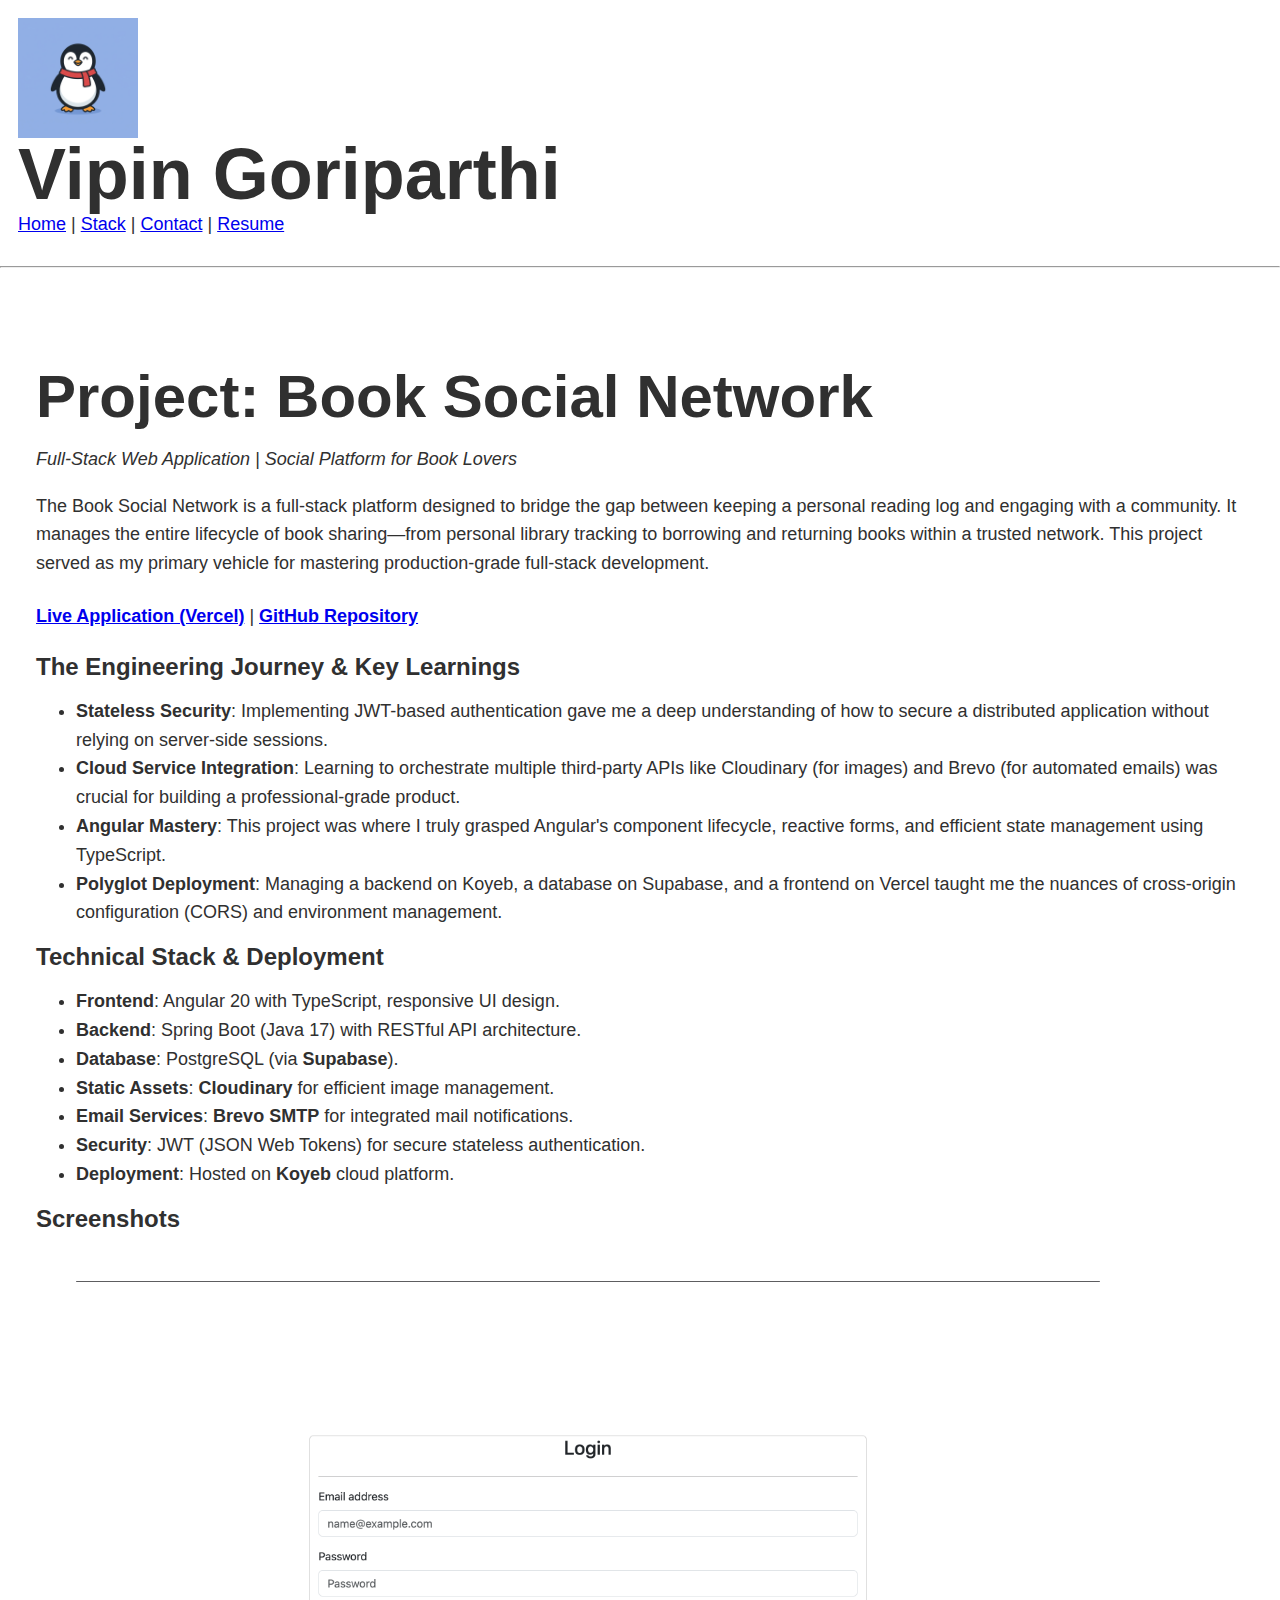
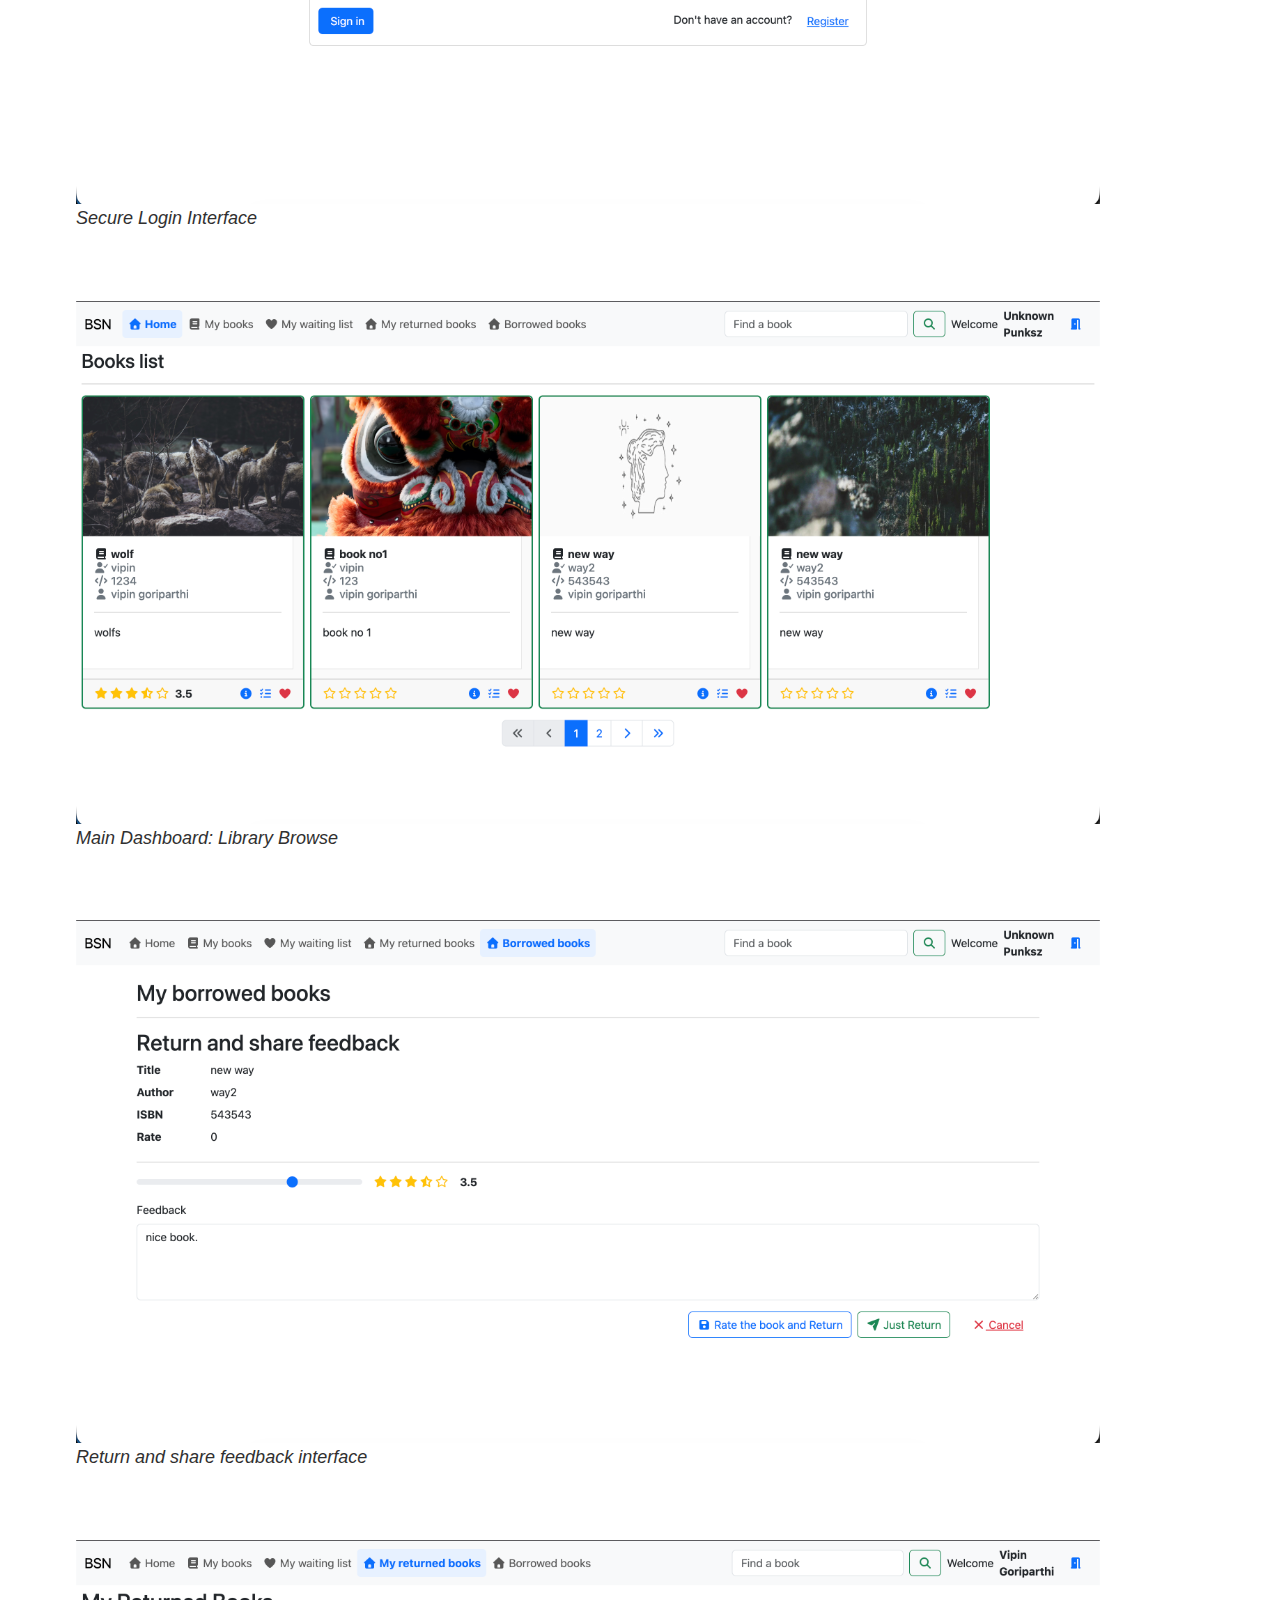
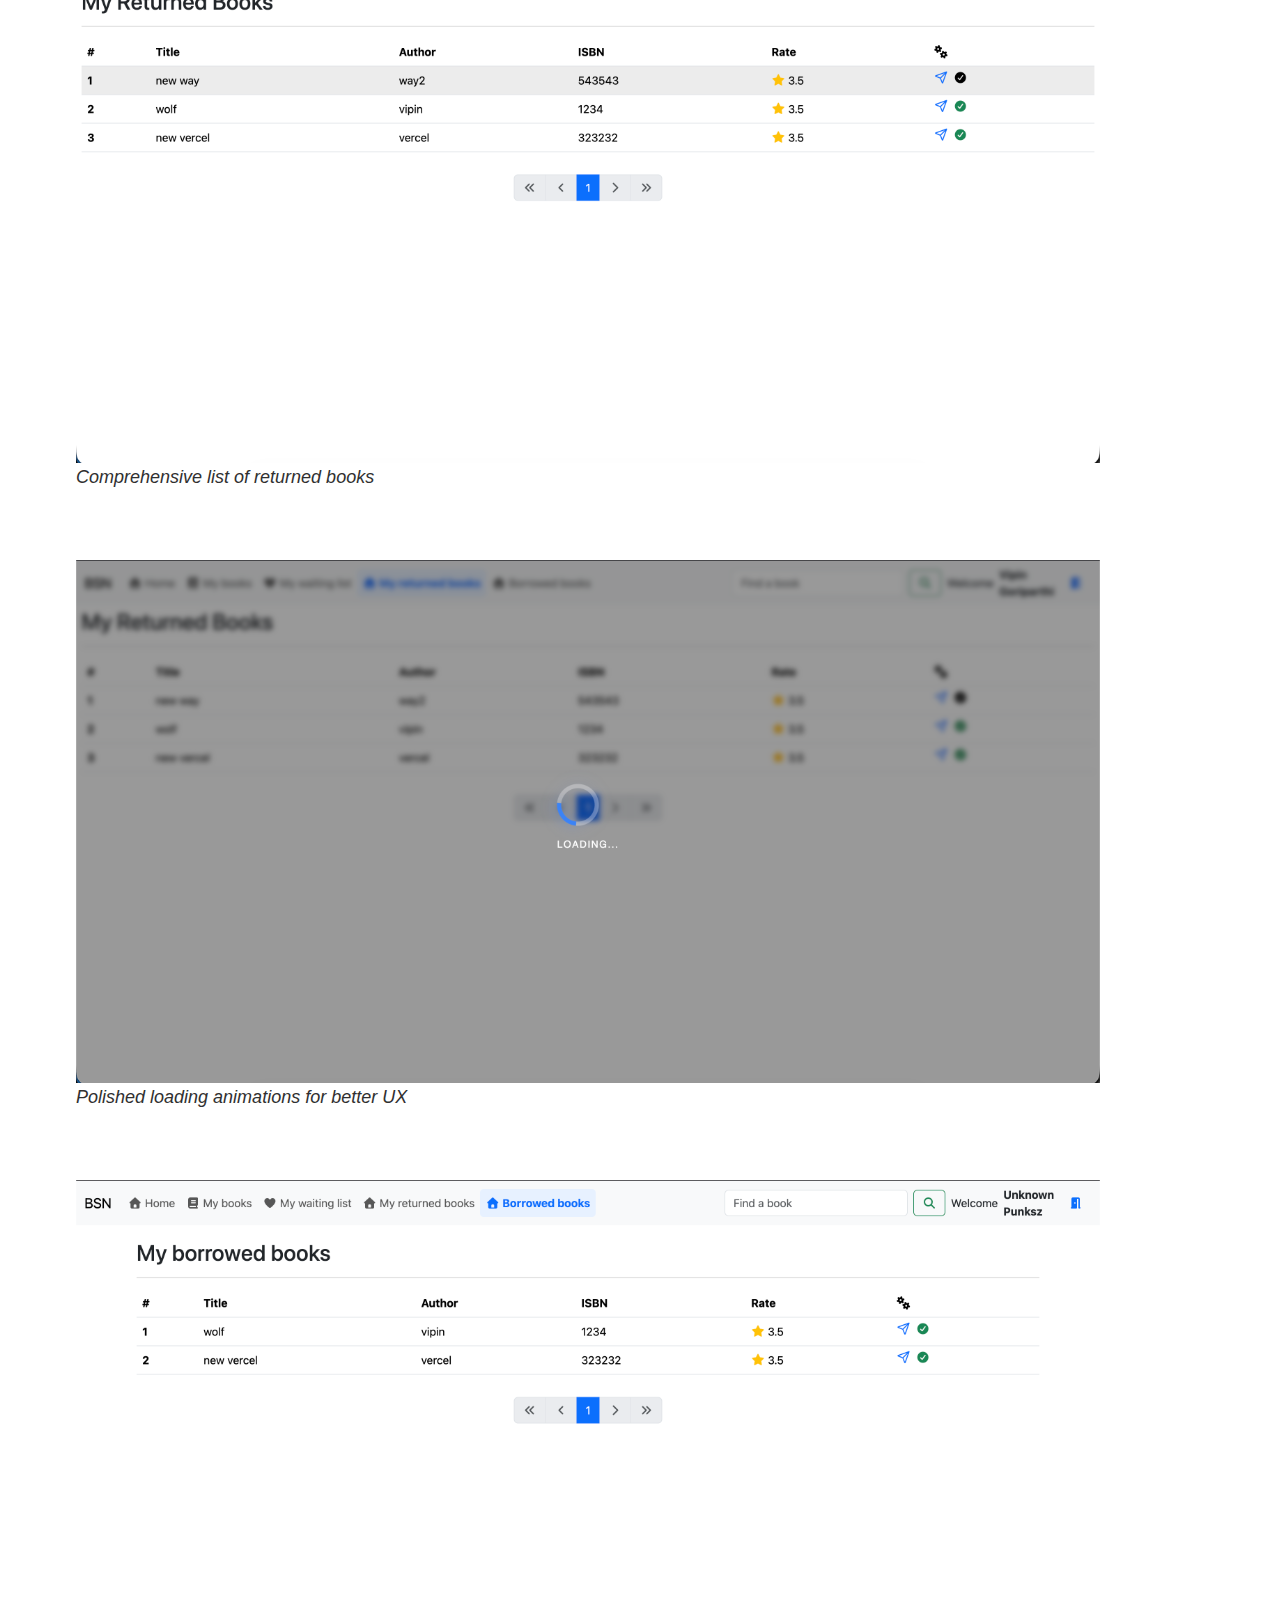
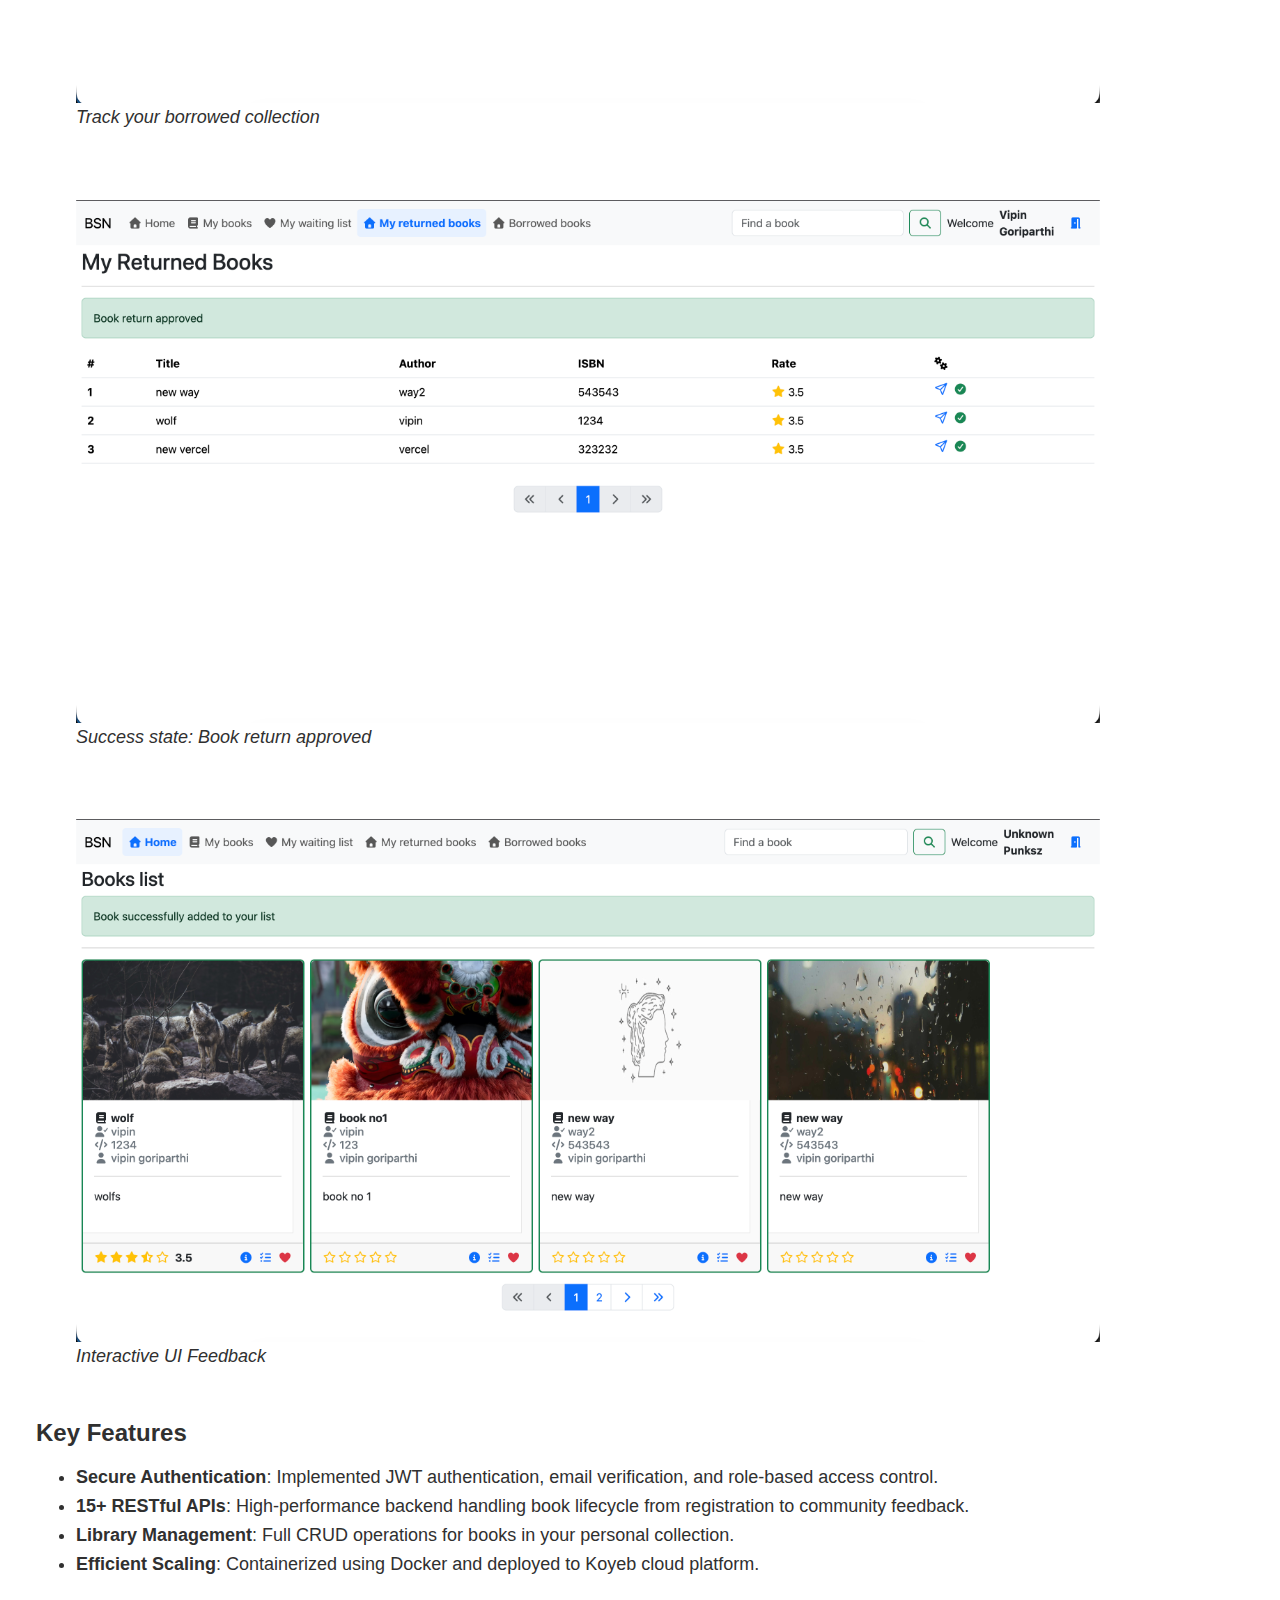
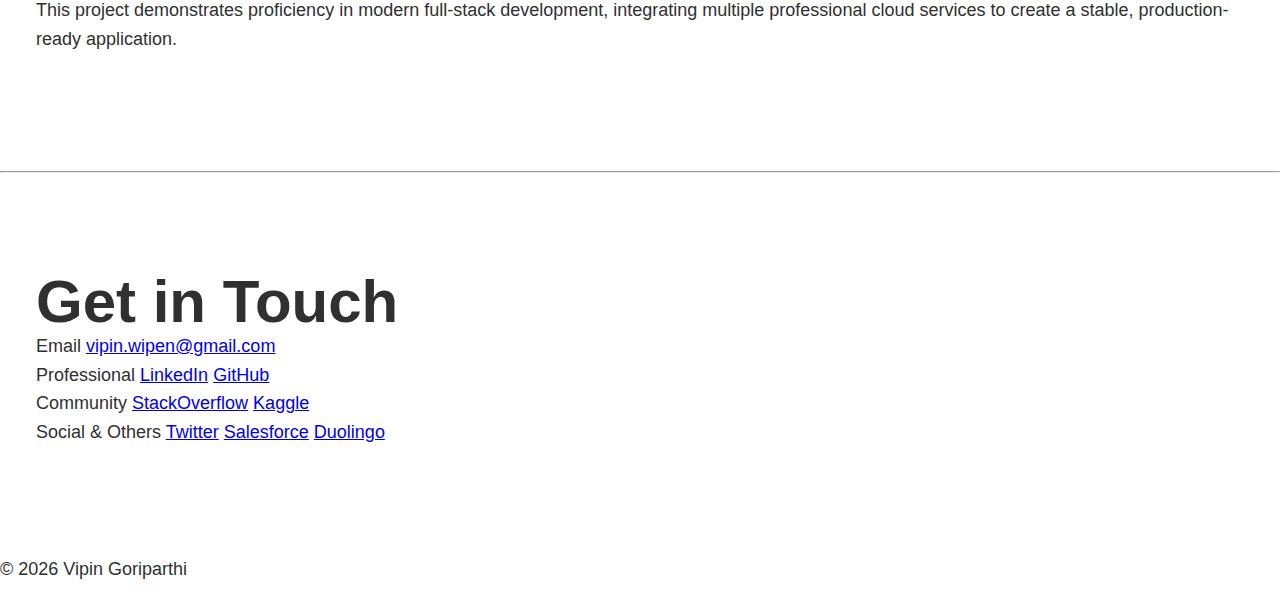
<file: book-social-network.html>
<!DOCTYPE html>
<html lang="en">

<head>
    <meta charset="UTF-8">
    <meta name="viewport" content="width=device-width, initial-scale=1.0">
    <title>Book Social Network | Vipin Goriparthi</title>
    <meta name="color-scheme" content="light dark">
    <link rel="stylesheet" href="css/style.css?v=1.0.2">
    <link rel="icon" type="image/png" href="img/tux.png">
</head>

<body>
    <div class="container">
        <header>
            <div class="header-container">
                <div class="header-side header-left">
                    <img src="img/tux.png" alt="Tux Penguin" width="120">
                </div>
                <div class="header-content">
                    <h1>Vipin Goriparthi</h1>
                    <nav>
                        <a href="index.html">Home</a> |
                        <a href="#tech-stack">Stack</a> |
                        <a href="mailto:vipin.wipen@gmail.com">Contact</a> |
                        <a href="Docs/DataScienceETPReport11914513pd.pdf" target="_blank">Resume</a>
                    </nav>
                </div>
            </div>
        </header>

        <hr>

        <section id="project-overview">
            <h2>Project: Book Social Network</h2>
            <p><em>Full-Stack Web Application | Social Platform for Book Lovers</em></p>

            <p>The Book Social Network is a full-stack platform designed to bridge the gap between keeping a personal
                reading log and engaging with a community. It manages the entire lifecycle of book sharing—from personal
                library tracking to borrowing and returning books within a trusted network. This project served as my
                primary vehicle for mastering production-grade full-stack development.</p>

            <div class="project-links" style="margin: 1.5rem 0;">
                <strong><a href="https://book-social-network-two.vercel.app/login" target="_blank">Live Application
                        (Vercel)</a></strong> |
                <strong><a href="https://github.com/vipiin" target="_blank">GitHub Repository</a></strong>
            </div>

            <h3 id="learnings">The Engineering Journey & Key Learnings</h3>
            <ul>
                <li><strong>Stateless Security</strong>: Implementing JWT-based authentication gave me a deep
                    understanding of how to secure a distributed application without relying on server-side sessions.
                </li>
                <li><strong>Cloud Service Integration</strong>: Learning to orchestrate multiple third-party APIs like
                    Cloudinary (for images) and Brevo (for automated emails) was crucial for building a
                    professional-grade product.</li>
                <li><strong>Angular Mastery</strong>: This project was where I truly grasped Angular's component
                    lifecycle, reactive forms, and efficient state management using TypeScript.</li>
                <li><strong>Polyglot Deployment</strong>: Managing a backend on Koyeb, a database on Supabase, and a
                    frontend on Vercel taught me the nuances of cross-origin configuration (CORS) and environment
                    management.</li>
            </ul>

            <h3 id="tech-stack">Technical Stack & Deployment</h3>
            <ul>
                <li><strong>Frontend</strong>: Angular 20 with TypeScript, responsive UI design.</li>
                <li><strong>Backend</strong>: Spring Boot (Java 17) with RESTful API architecture.</li>
                <li><strong>Database</strong>: PostgreSQL (via <strong>Supabase</strong>).</li>
                <li><strong>Static Assets</strong>: <strong>Cloudinary</strong> for efficient image management.</li>
                <li><strong>Email Services</strong>: <strong>Brevo SMTP</strong> for integrated mail notifications.</li>
                <li><strong>Security</strong>: JWT (JSON Web Tokens) for secure stateless authentication.</li>
                <li><strong>Deployment</strong>: Hosted on <strong>Koyeb</strong> cloud platform.</li>
            </ul>

            <h3>Screenshots</h3>
            <div class="screenshot-gallery" style="display: flex; flex-direction: column; gap: 2rem; margin: 2rem 0;">
                <figure>
                    <img src="img/bsn-login.png" alt="Login Screen">
                    <figcaption><em>Secure Login Interface</em></figcaption>
                </figure>
                <figure>
                    <img src="img/bsn-books-list.png" alt="Books List">
                    <figcaption><em>Main Dashboard: Library Browse</em></figcaption>
                </figure>
                <figure>
                    <img src="img/bsn-feedback.png" alt="Feedback and Return">
                    <figcaption><em>Return and share feedback interface</em></figcaption>
                </figure>
                <figure>
                    <img src="img/bsn-returned-list.png" alt="Returned Books List">
                    <figcaption><em>Comprehensive list of returned books</em></figcaption>
                </figure>
                <figure>
                    <img src="img/bsn-loading.png" alt="Loading State">
                    <figcaption><em>Polished loading animations for better UX</em></figcaption>
                </figure>
                <figure>
                    <img src="img/bsn-borrowed.png" alt="Borrowed Books">
                    <figcaption><em>Track your borrowed collection</em></figcaption>
                </figure>
                <figure>
                    <img src="img/bsn-return-approved.png" alt="Book Return Approved">
                    <figcaption><em>Success state: Book return approved</em></figcaption>
                </figure>
                <figure>
                    <img src="img/bsn-success.png" alt="Success Notification">
                    <figcaption><em>Interactive UI Feedback</em></figcaption>
                </figure>
            </div>

            <h3 id="features">Key Features</h3>
            <ul>
                <li><strong>Secure Authentication</strong>: Implemented JWT authentication, email verification, and
                    role-based access control.</li>
                <li><strong>15+ RESTful APIs</strong>: High-performance backend handling book lifecycle from
                    registration to community feedback.</li>
                <li><strong>Library Management</strong>: Full CRUD operations for books in your personal collection.
                </li>
                <li><strong>Efficient Scaling</strong>: Containerized using Docker and deployed to Koyeb cloud platform.
                </li>
            </ul>


            <p>This project demonstrates proficiency in modern full-stack development, integrating multiple professional
                cloud services to create a stable, production-ready application.</p>
        </section>

        <hr>

        <section id="contact" class="contact-section">
            <h2>Get in Touch</h2>
            <div class="contact-grid">
                <div class="contact-item">
                    <span>Email</span>
                    <a href="mailto:vipin.wipen@gmail.com">vipin.wipen@gmail.com</a>
                </div>
                <div class="contact-item">
                    <span>Professional</span>
                    <a href="https://www.linkedin.com/in/vipin-goriparthi">LinkedIn</a>
                    <a href="https://github.com/vipiin">GitHub</a>
                </div>
                <div class="contact-item">
                    <span>Community</span>
                    <a href="https://stackoverflow.com/users/14125600/vipin-wipen">StackOverflow</a>
                    <a href="https://www.kaggle.com/vipingoriparthi">Kaggle</a>
                </div>
                <div class="contact-item">
                    <span>Social & Others</span>
                    <a href="https://twitter.com/VipinWipen">Twitter</a>
                    <a href="https://trailblazer.me/id/vgoriparthi5">Salesforce</a>
                    <a href="https://www.duolingo.com/profile/Viipin">Duolingo</a>
                </div>
            </div>
        </section>

        <footer>
            <p>&copy; 2026 Vipin Goriparthi</p>
        </footer>
    </div>
</body>

</html>
</file>
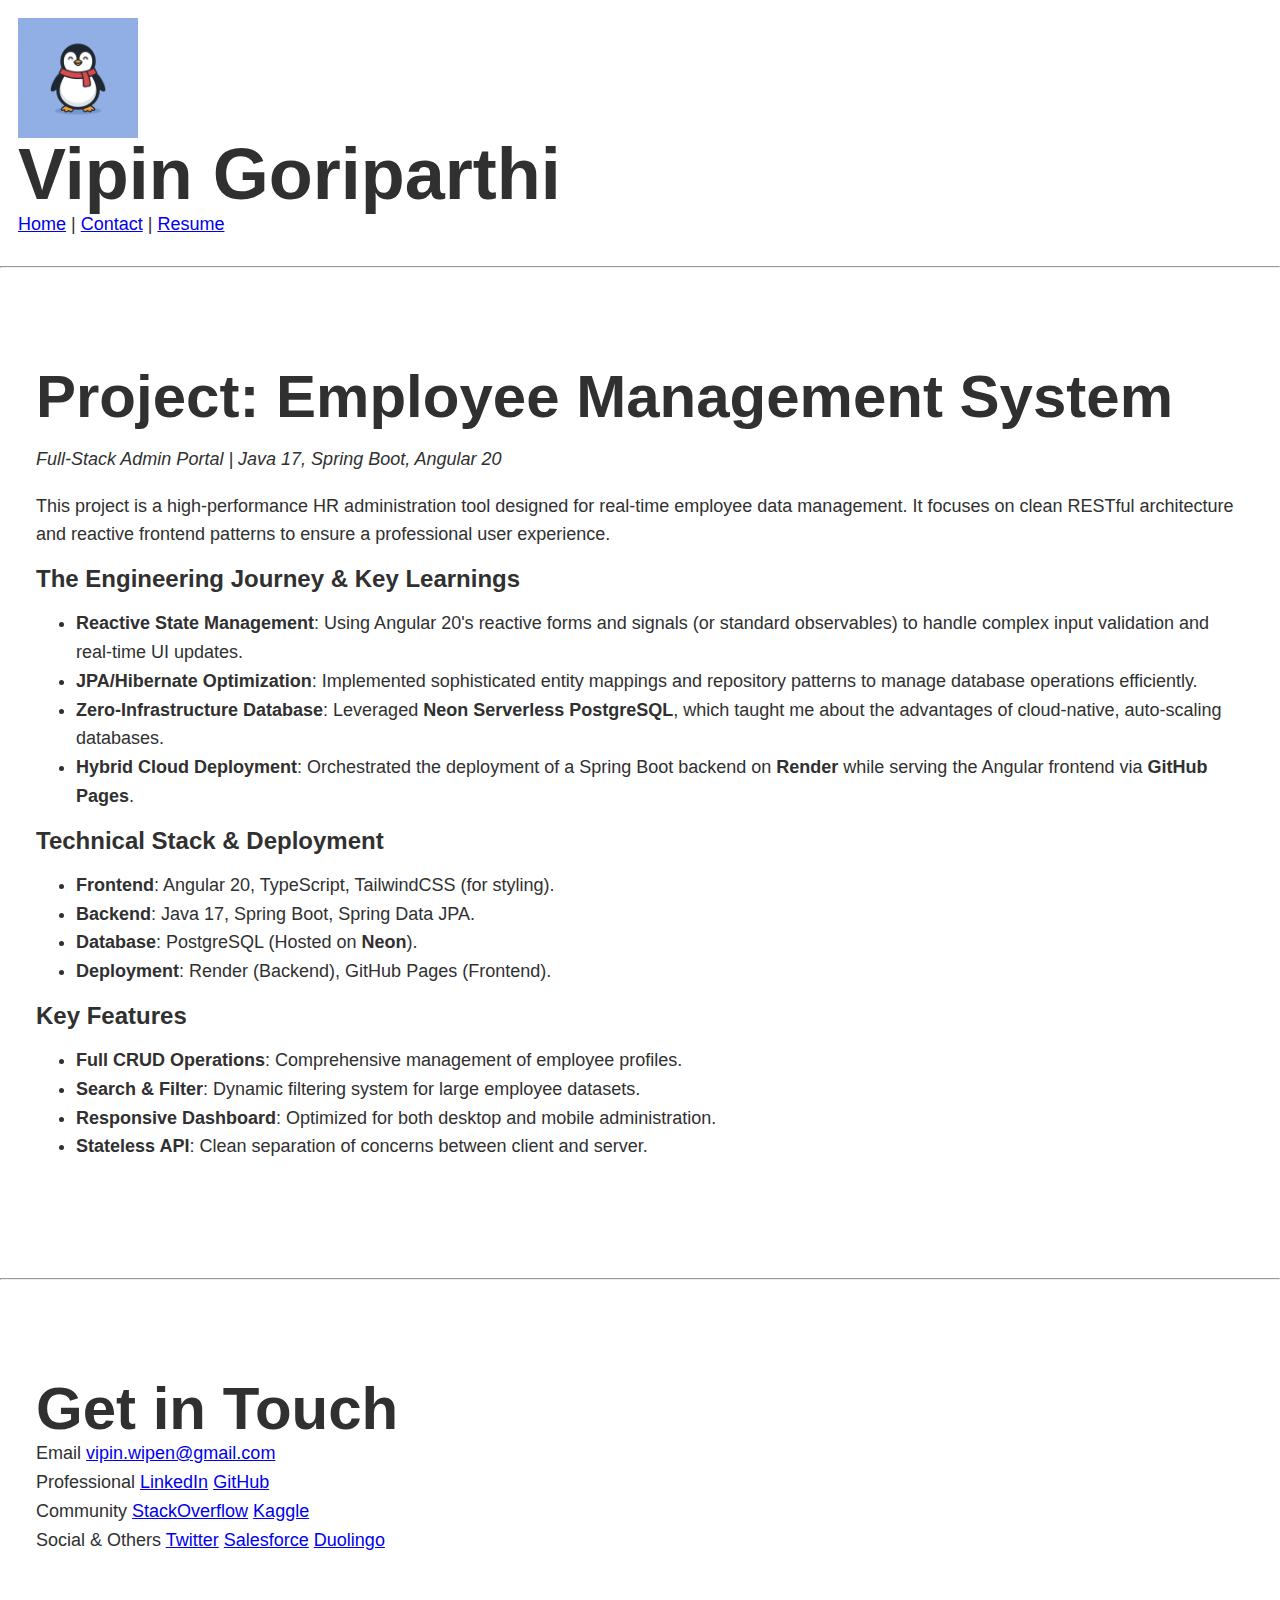
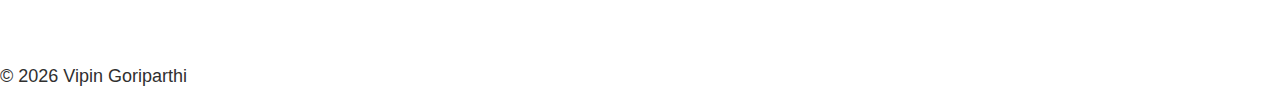
<file: employee-management.html>
<!DOCTYPE html>
<html lang="en">

<head>
    <meta charset="UTF-8">
    <meta name="viewport" content="width=device-width, initial-scale=1.0">
    <title>Employee Management System | Vipin Goriparthi</title>
    <meta name="color-scheme" content="light dark">
    <link rel="stylesheet" href="css/style.css?v=1.0.2">
    <link rel="icon" type="image/png" href="img/tux.png">
</head>

<body>
    <div class="container">
        <header>
            <div class="header-container">
                <div class="header-side header-left">
                    <img src="img/tux.png" alt="Tux Penguin" width="120">
                </div>
                <div class="header-content">
                    <h1>Vipin Goriparthi</h1>
                    <nav>
                        <a href="index.html">Home</a> |
                        <a href="mailto:vipin.wipen@gmail.com">Contact</a> |
                        <a href="Docs/DataScienceETPReport11914513pd.pdf" target="_blank">Resume</a>
                    </nav>
                </div>
            </div>
        </header>

        <hr>

        <section id="project-overview">
            <h2>Project: Employee Management System</h2>
            <p><em>Full-Stack Admin Portal | Java 17, Spring Boot, Angular 20</em></p>

            <p>This project is a high-performance HR administration tool designed for real-time employee data
                management. It focuses on clean RESTful architecture and reactive frontend patterns to ensure a
                professional user experience.</p>

            <h3 id="learnings">The Engineering Journey & Key Learnings</h3>
            <ul>
                <li><strong>Reactive State Management</strong>: Using Angular 20's reactive forms and signals (or
                    standard observables) to handle complex input validation and real-time UI updates.</li>
                <li><strong>JPA/Hibernate Optimization</strong>: Implemented sophisticated entity mappings and
                    repository patterns to manage database operations efficiently.</li>
                <li><strong>Zero-Infrastructure Database</strong>: Leveraged <strong>Neon Serverless
                        PostgreSQL</strong>, which taught me about the advantages of cloud-native, auto-scaling
                    databases.</li>
                <li><strong>Hybrid Cloud Deployment</strong>: Orchestrated the deployment of a Spring Boot backend on
                    <strong>Render</strong> while serving the Angular frontend via <strong>GitHub Pages</strong>.
                </li>
            </ul>

            <h3 id="tech-stack">Technical Stack & Deployment</h3>
            <ul>
                <li><strong>Frontend</strong>: Angular 20, TypeScript, TailwindCSS (for styling).</li>
                <li><strong>Backend</strong>: Java 17, Spring Boot, Spring Data JPA.</li>
                <li><strong>Database</strong>: PostgreSQL (Hosted on <strong>Neon</strong>).</li>
                <li><strong>Deployment</strong>: Render (Backend), GitHub Pages (Frontend).</li>
            </ul>

            <h3 id="features">Key Features</h3>
            <ul>
                <li><strong>Full CRUD Operations</strong>: Comprehensive management of employee profiles.</li>
                <li><strong>Search & Filter</strong>: Dynamic filtering system for large employee datasets.</li>
                <li><strong>Responsive Dashboard</strong>: Optimized for both desktop and mobile administration.</li>
                <li><strong>Stateless API</strong>: Clean separation of concerns between client and server.</li>
            </ul>
        </section>

        <hr>

        <section id="contact" class="contact-section">
            <h2>Get in Touch</h2>
            <div class="contact-grid">
                <div class="contact-item">
                    <span>Email</span>
                    <a href="mailto:vipin.wipen@gmail.com">vipin.wipen@gmail.com</a>
                </div>
                <div class="contact-item">
                    <span>Professional</span>
                    <a href="https://www.linkedin.com/in/vipin-goriparthi">LinkedIn</a>
                    <a href="https://github.com/vipiin">GitHub</a>
                </div>
                <div class="contact-item">
                    <span>Community</span>
                    <a href="https://stackoverflow.com/users/14125600/vipin-wipen">StackOverflow</a>
                    <a href="https://www.kaggle.com/vipingoriparthi">Kaggle</a>
                </div>
                <div class="contact-item">
                    <span>Social & Others</span>
                    <a href="https://twitter.com/VipinWipen">Twitter</a>
                    <a href="https://trailblazer.me/id/vgoriparthi5">Salesforce</a>
                    <a href="https://www.duolingo.com/profile/Viipin">Duolingo</a>
                </div>
            </div>
        </section>

        <footer>
            <p>&copy; 2026 Vipin Goriparthi</p>
        </footer>
    </div>
</body>

</html>
</file>
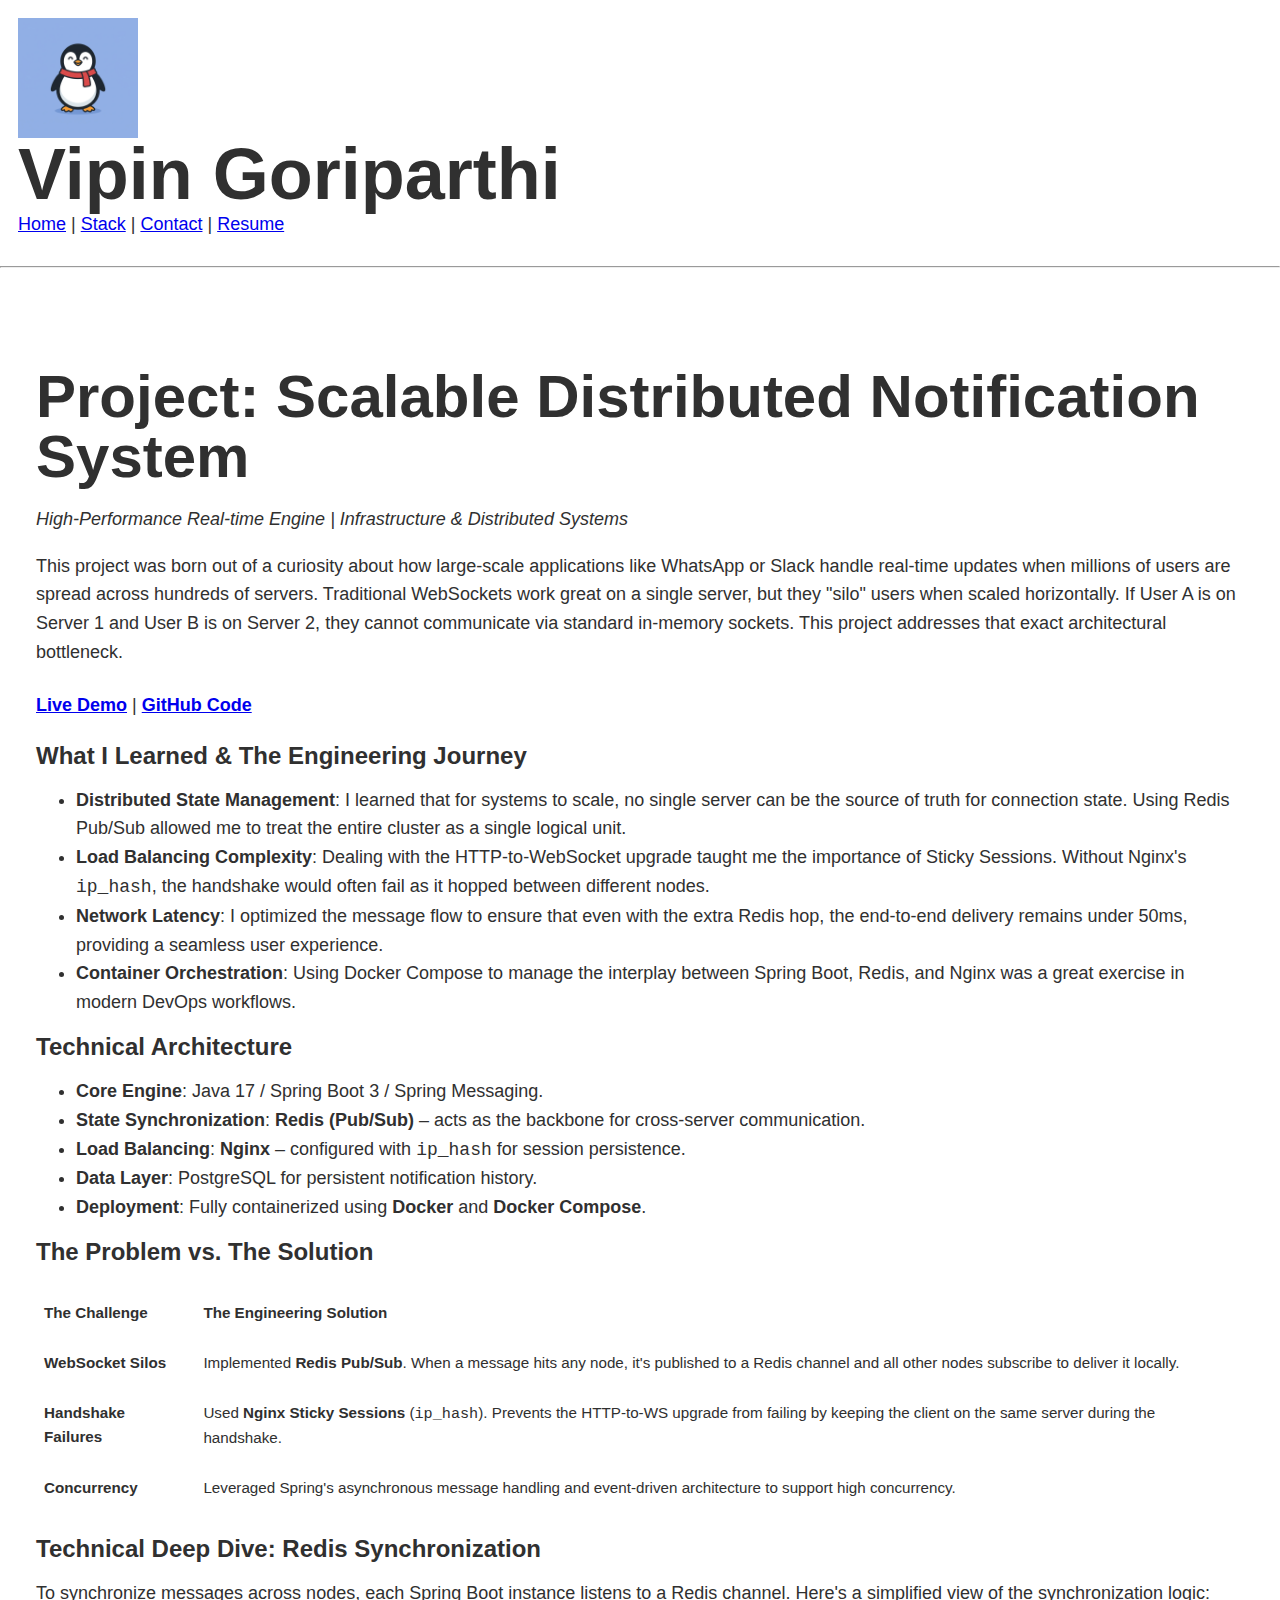
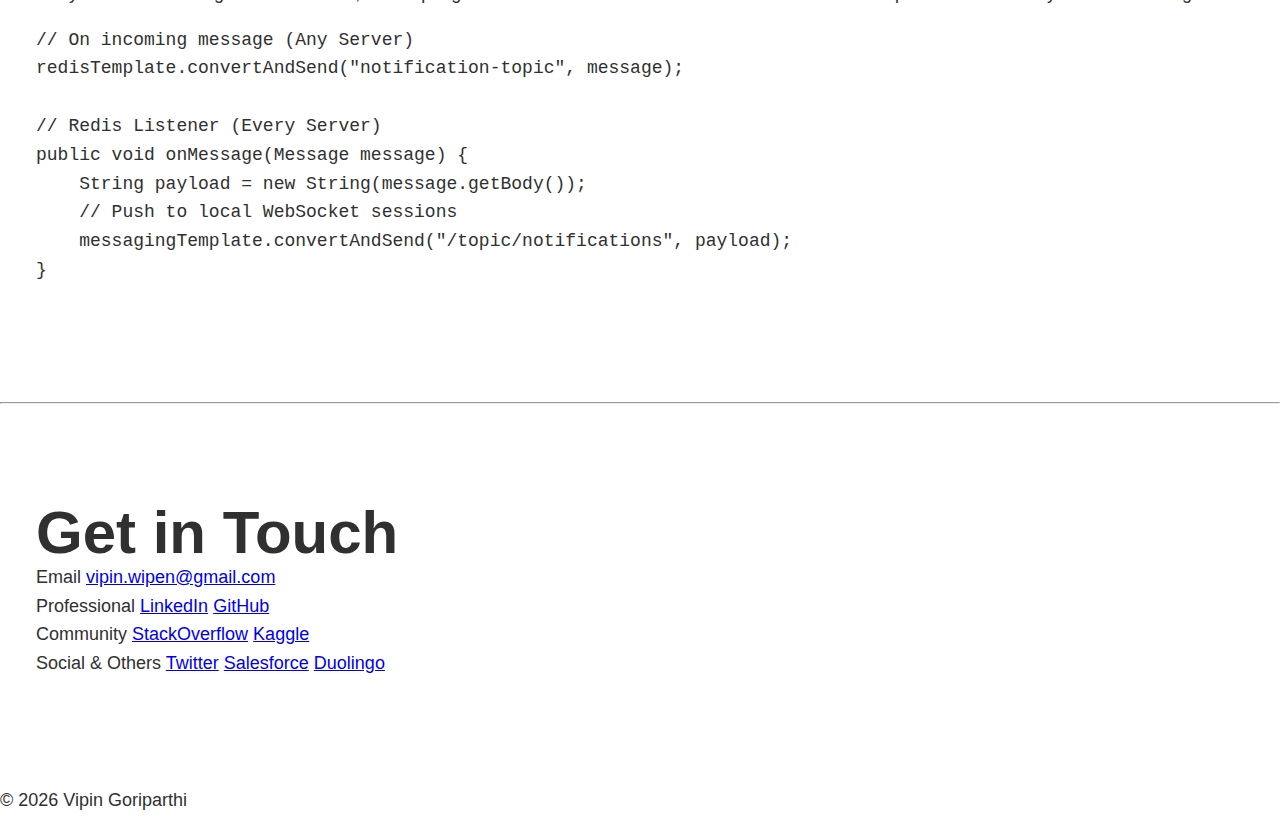
<file: realtime-notification-service.html>
<!DOCTYPE html>
<html lang="en">

<head>
    <meta charset="UTF-8">
    <meta name="viewport" content="width=device-width, initial-scale=1.0">
    <title>Scalable Notification Service | Vipin Goriparthi</title>
    <meta name="color-scheme" content="light dark">
    <link rel="stylesheet" href="css/style.css?v=1.0.2">
    <link rel="icon" type="image/png" href="img/tux.png">
</head>

<body>
    <div class="container">
        <header>
            <div class="header-container">
                <div class="header-side header-left">
                    <img src="img/tux.png" alt="Tux Penguin" width="120">
                </div>
                <div class="header-content">
                    <h1>Vipin Goriparthi</h1>
                    <nav>
                        <a href="index.html">Home</a> |
                        <a href="#tech-stack">Stack</a> |
                        <a href="mailto:vipin.wipen@gmail.com">Contact</a> |
                        <a href="Docs/DataScienceETPReport11914513pd.pdf" target="_blank">Resume</a>
                    </nav>
                </div>
            </div>
        </header>

        <hr>

        <section id="project-overview">
            <h2>Project: Scalable Distributed Notification System</h2>
            <p><em>High-Performance Real-time Engine | Infrastructure & Distributed Systems</em></p>

            <p>This project was born out of a curiosity about how large-scale applications like WhatsApp or Slack handle
                real-time updates when millions of users are spread across hundreds of servers. Traditional WebSockets
                work great on a single server, but they "silo" users when scaled horizontally. If User A is on Server 1
                and User B is on Server 2, they cannot communicate via standard in-memory sockets. This project
                addresses that exact architectural bottleneck.</p>

            <div class="project-links" style="margin: 1.5rem 0;">
                <a href="https://p01--realtime-notfication-service--j5l6scymyf9r.code.run/" target="_blank"><strong>Live
                        Demo</strong></a> |
                <a href="https://github.com/vipiin" target="_blank"><strong>GitHub Code</strong></a>
            </div>

            <h3 id="learnings">What I Learned & The Engineering Journey</h3>
            <ul>
                <li><strong>Distributed State Management</strong>: I learned that for systems to scale, no single server
                    can be the source of truth for connection state. Using Redis Pub/Sub allowed me to treat the entire
                    cluster as a single logical unit.</li>
                <li><strong>Load Balancing Complexity</strong>: Dealing with the HTTP-to-WebSocket upgrade taught me the
                    importance of Sticky Sessions. Without Nginx's <code>ip_hash</code>, the handshake would often fail
                    as it hopped between different nodes.</li>
                <li><strong>Network Latency</strong>: I optimized the message flow to ensure that even with the extra
                    Redis hop, the end-to-end delivery remains under 50ms, providing a seamless user experience.</li>
                <li><strong>Container Orchestration</strong>: Using Docker Compose to manage the interplay between
                    Spring Boot, Redis, and Nginx was a great exercise in modern DevOps workflows.</li>
            </ul>

            <h3 id="tech-stack">Technical Architecture</h3>
            <ul>
                <li><strong>Core Engine</strong>: Java 17 / Spring Boot 3 / Spring Messaging.</li>
                <li><strong>State Synchronization</strong>: <strong>Redis (Pub/Sub)</strong> – acts as the backbone for
                    cross-server communication.</li>
                <li><strong>Load Balancing</strong>: <strong>Nginx</strong> – configured with <code>ip_hash</code> for
                    session persistence.</li>
                <li><strong>Data Layer</strong>: PostgreSQL for persistent notification history.</li>
                <li><strong>Deployment</strong>: Fully containerized using <strong>Docker</strong> and <strong>Docker
                        Compose</strong>.</li>
            </ul>

            <h3 id="problem-solution">The Problem vs. The Solution</h3>
            <table style="width:100%; border-collapse: collapse; margin: 1.5rem 0; font-size: 0.95rem;">
                <tr style="border-bottom: 2px solid var(--border-color);">
                    <th style="text-align: left; padding: 0.8rem 0.5rem;">The Challenge</th>
                    <th style="text-align: left; padding: 0.8rem 0.5rem;">The Engineering Solution</th>
                </tr>
                <tr style="border-bottom: 1px solid var(--border-color);">
                    <td style="padding: 0.8rem 0.5rem; color: var(--sub-text); font-weight: bold;">WebSocket Silos</td>
                    <td style="padding: 0.8rem 0.5rem;">Implemented <strong>Redis Pub/Sub</strong>. When a message hits
                        any node, it's published to a Redis channel and all other nodes subscribe to deliver it locally.
                    </td>
                </tr>
                <tr style="border-bottom: 1px solid var(--border-color);">
                    <td style="padding: 0.8rem 0.5rem; color: var(--sub-text); font-weight: bold;">Handshake Failures
                    </td>
                    <td style="padding: 0.8rem 0.5rem;">Used <strong>Nginx Sticky Sessions</strong>
                        (<code>ip_hash</code>). Prevents the HTTP-to-WS upgrade from failing by keeping the client on
                        the same server during the handshake.</td>
                </tr>
                <tr style="border-bottom: 1px solid var(--border-color);">
                    <td style="padding: 0.8rem 0.5rem; color: var(--sub-text); font-weight: bold;">Concurrency</td>
                    <td style="padding: 0.8rem 0.5rem;">Leveraged Spring's asynchronous message handling and
                        event-driven architecture to support high concurrency.</td>
                </tr>
            </table>

            <h3 id="deep-dive">Technical Deep Dive: Redis Synchronization</h3>
            <p>To synchronize messages across nodes, each Spring Boot instance listens to a Redis channel. Here's a
                simplified view of the synchronization logic:</p>
            <pre><code>// On incoming message (Any Server)
redisTemplate.convertAndSend("notification-topic", message);

// Redis Listener (Every Server)
public void onMessage(Message message) {
    String payload = new String(message.getBody());
    // Push to local WebSocket sessions
    messagingTemplate.convertAndSend("/topic/notifications", payload);
}</code></pre>

        </section>

        <hr>

        <section id="contact" class="contact-section">
            <h2>Get in Touch</h2>
            <div class="contact-grid">
                <div class="contact-item">
                    <span>Email</span>
                    <a href="mailto:vipin.wipen@gmail.com">vipin.wipen@gmail.com</a>
                </div>
                <div class="contact-item">
                    <span>Professional</span>
                    <a href="https://www.linkedin.com/in/vipin-goriparthi">LinkedIn</a>
                    <a href="https://github.com/vipiin">GitHub</a>
                </div>
                <div class="contact-item">
                    <span>Community</span>
                    <a href="https://stackoverflow.com/users/14125600/vipin-wipen">StackOverflow</a>
                    <a href="https://www.kaggle.com/vipingoriparthi">Kaggle</a>
                </div>
                <div class="contact-item">
                    <span>Social & Others</span>
                    <a href="https://twitter.com/VipinWipen">Twitter</a>
                    <a href="https://trailblazer.me/id/vgoriparthi5">Salesforce</a>
                    <a href="https://www.duolingo.com/profile/Viipin">Duolingo</a>
                </div>
            </div>
        </section>

        <footer>
            <p>&copy; 2026 Vipin Goriparthi</p>
        </footer>
    </div>
</body>

</html>
</file>
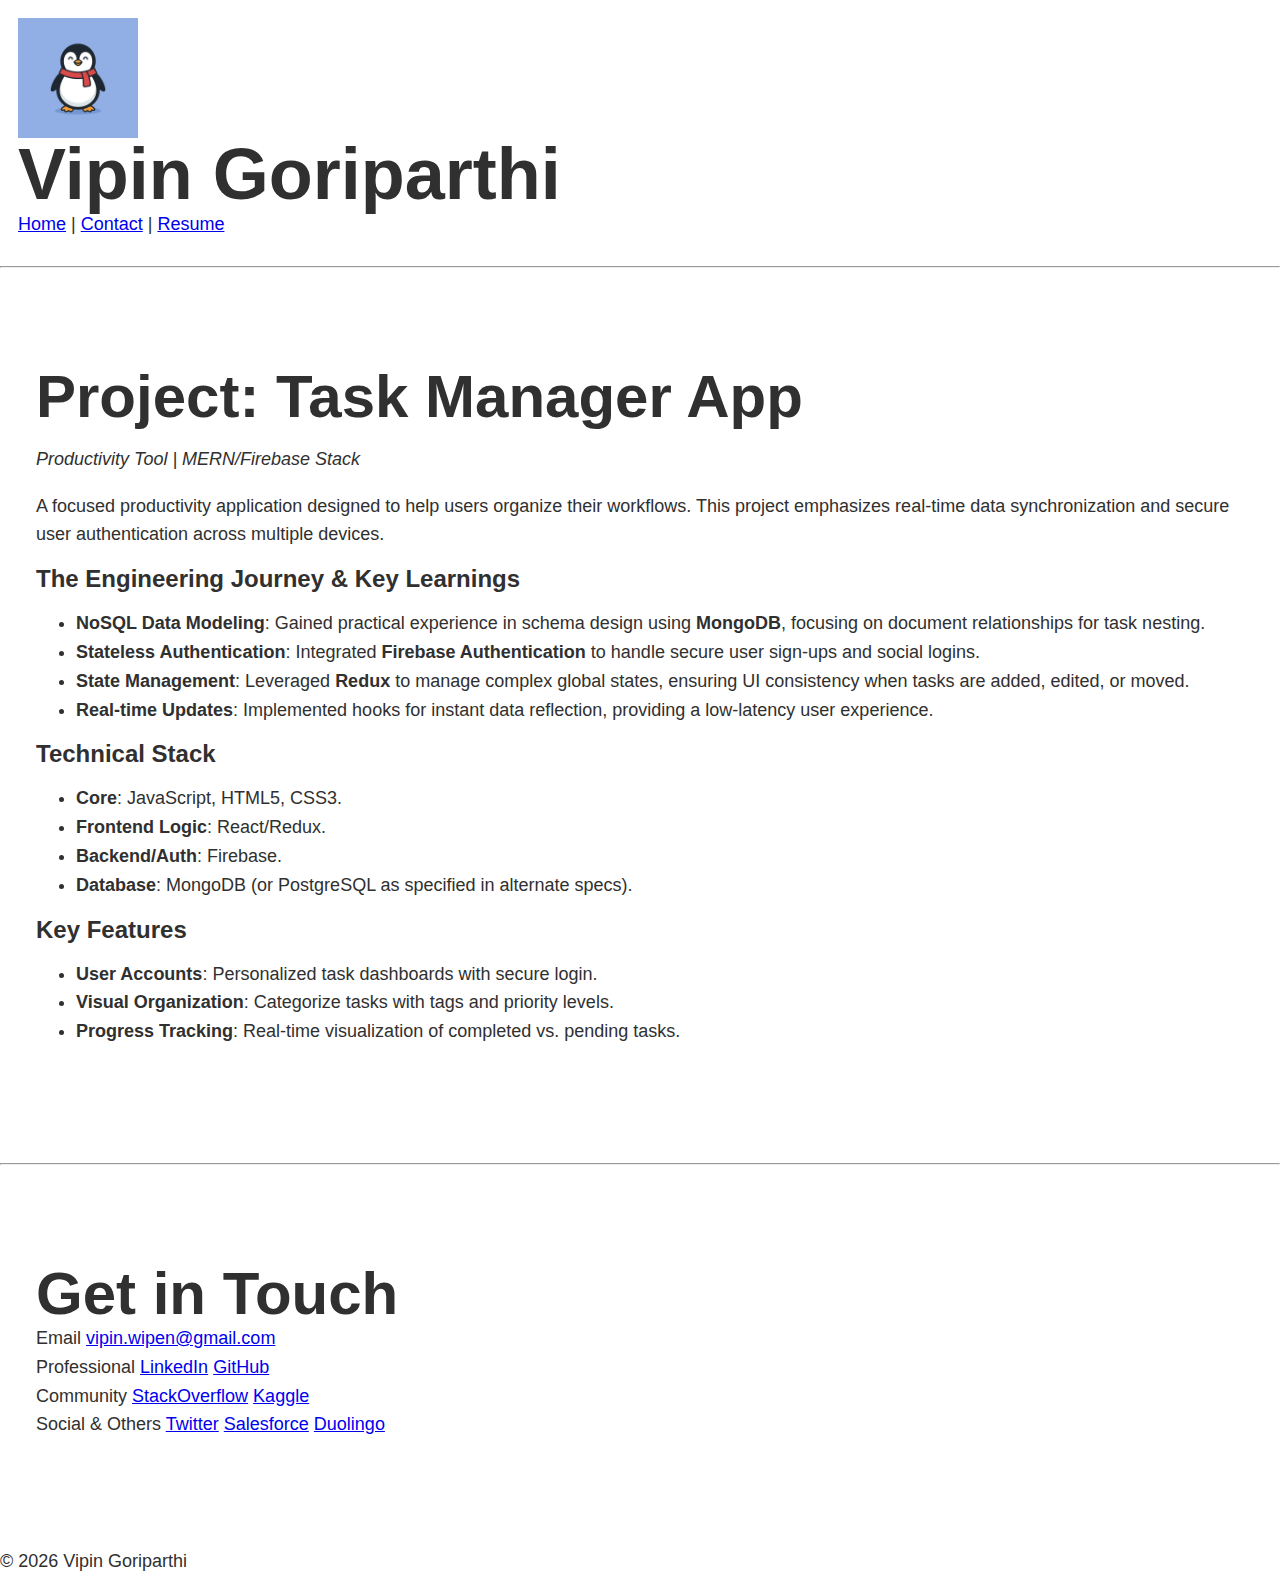
<file: task-manager.html>
<!DOCTYPE html>
<html lang="en">

<head>
    <meta charset="UTF-8">
    <meta name="viewport" content="width=device-width, initial-scale=1.0">
    <title>Task Manager App | Vipin Goriparthi</title>
    <meta name="color-scheme" content="light dark">
    <link rel="stylesheet" href="css/style.css?v=1.0.2">
    <link rel="icon" type="image/png" href="img/tux.png">
</head>

<body>
    <div class="container">
        <header>
            <div class="header-container">
                <div class="header-side header-left">
                    <img src="img/tux.png" alt="Tux Penguin" width="120">
                </div>
                <div class="header-content">
                    <h1>Vipin Goriparthi</h1>
                    <nav>
                        <a href="index.html">Home</a> |
                        <a href="mailto:vipin.wipen@gmail.com">Contact</a> |
                        <a href="Docs/DataScienceETPReport11914513pd.pdf" target="_blank">Resume</a>
                    </nav>
                </div>
            </div>
        </header>

        <hr>

        <section id="project-overview">
            <h2>Project: Task Manager App</h2>
            <p><em>Productivity Tool | MERN/Firebase Stack</em></p>

            <p>A focused productivity application designed to help users organize their workflows. This project
                emphasizes real-time data synchronization and secure user authentication across multiple devices.</p>

            <h3 id="learnings">The Engineering Journey & Key Learnings</h3>
            <ul>
                <li><strong>NoSQL Data Modeling</strong>: Gained practical experience in schema design using
                    <strong>MongoDB</strong>, focusing on document relationships for task nesting.
                </li>
                <li><strong>Stateless Authentication</strong>: Integrated <strong>Firebase Authentication</strong> to
                    handle secure user sign-ups and social logins.</li>
                <li><strong>State Management</strong>: Leveraged <strong>Redux</strong> to manage complex global states,
                    ensuring UI consistency when tasks are added, edited, or moved.</li>
                <li><strong>Real-time Updates</strong>: Implemented hooks for instant data reflection, providing a
                    low-latency user experience.</li>
            </ul>

            <h3 id="tech-stack">Technical Stack</h3>
            <ul>
                <li><strong>Core</strong>: JavaScript, HTML5, CSS3.</li>
                <li><strong>Frontend Logic</strong>: React/Redux.</li>
                <li><strong>Backend/Auth</strong>: Firebase.</li>
                <li><strong>Database</strong>: MongoDB (or PostgreSQL as specified in alternate specs).</li>
            </ul>

            <h3 id="features">Key Features</h3>
            <ul>
                <li><strong>User Accounts</strong>: Personalized task dashboards with secure login.</li>
                <li><strong>Visual Organization</strong>: Categorize tasks with tags and priority levels.</li>
                <li><strong>Progress Tracking</strong>: Real-time visualization of completed vs. pending tasks.</li>
            </ul>
        </section>

        <hr>

        <section id="contact" class="contact-section">
            <h2>Get in Touch</h2>
            <div class="contact-grid">
                <div class="contact-item">
                    <span>Email</span>
                    <a href="mailto:vipin.wipen@gmail.com">vipin.wipen@gmail.com</a>
                </div>
                <div class="contact-item">
                    <span>Professional</span>
                    <a href="https://www.linkedin.com/in/vipin-goriparthi">LinkedIn</a>
                    <a href="https://github.com/vipiin">GitHub</a>
                </div>
                <div class="contact-item">
                    <span>Community</span>
                    <a href="https://stackoverflow.com/users/14125600/vipin-wipen">StackOverflow</a>
                    <a href="https://www.kaggle.com/vipingoriparthi">Kaggle</a>
                </div>
                <div class="contact-item">
                    <span>Social & Others</span>
                    <a href="https://twitter.com/VipinWipen">Twitter</a>
                    <a href="https://trailblazer.me/id/vgoriparthi5">Salesforce</a>
                    <a href="https://www.duolingo.com/profile/Viipin">Duolingo</a>
                </div>
            </div>
        </section>

        <footer>
            <p>&copy; 2026 Vipin Goriparthi</p>
        </footer>
    </div>
</body>

</html>
</file>
<file: css/style.css>
*,
*::before,
*::after {
    box-sizing: border-box;
}



/*Custom properties, Upadte if needed*/
:root {
    --ff-primary: 'Source Sans Pro', sans-serif;
    --ff-secondary: 'Source Code Pro', monospace;
    --fw-reg: 300;
    --fw-bold: 900;

    --clr-light: #fff;
    --clr-dark: #303030;
    --clr-accent: #16e0bd;
    --fs-h1: 3rem;
    --fs-h2: 2.25rem;
    --fs-h3: 1.25rem;
    --fs-body: 1rem;

    --bs: 0.25em 0.25em 0.75em rgba(0, 0, 0, .25),
        0.125em 0.125 0.25em rgba(0, 0, 0, .15);
}

@media (min-width: 800px) {
    :root {
        --fs-h1: 4.5rem;
        --fs-h2: 3.75rem;
        --fs-h3: 1.5rem;
        --fs-body: 1.125rem;
    }
}



/*  General styles*/



html {
    scroll-behavior: smooth;
}


body {
    background: var(--clr-light);
    color: var(--clr-dark);
    margin: 0;
    font-family: var(--ff-primary);
    font-size: var(--fs-body);
    line-height: 1.6;
}

section {
    padding: 5em 2em;
}

img {
    display: block;
    max-width: 100%;
}

strong {
    font-weight: var(--fw-bold)
}

:focus {
    outline: 3px solid var(--clr-accent);
    outline-offset: 3px;
}

/* Button*/
.btn {
    display: inline-block;
    padding: .5em 2.5em;
    background: var(--clr-accent);
    color: var(--clr-dark);
    text-decoration: none;
    cursor: pointer;
    font-size: .8rem;
    text-transform: uppercase;
    letter-spacing: 2px;
    font-weight: var(--fw-bold);
    transition: transform 200ms ease-in-out;
}

.btn:hover {
    transform: scale(1.1);
}



/* Typography */
h1,
h2,
h3 {
    line-height: 1;
    margin: 0;
}

h1 {
    font-size: var(--fs-h1)
}

h2 {
    font-size: var(--fs-h2)
}

h3 {
    font-size: var(--fs-h3)
}


.section__title {
    margin-bottom: .25em;
}

.section__title--intro {
    font-weight: var(--fw-reg);
}

.section__title--intro strong {
    display: block;
}

.section__subtitle {
    margin: 0;
    font-size: var(--fs-h3);
}

.section__subtitle--intro,
.section__subtitle--about {
    background: var(--clr-accent);
    padding: .25em 1em;
    font-family: var(--ff-secondary);
    margin-bottom: 1em;
}

.section__subtitle--work {
    color: var(--clr-accent);
    font-weight: var(--fw-bold);
    margin-bottom: 2em;
}

/* header*/
header {
    display: flex;
    justify-content: space-between;
    padding: 1em;
}

.logo {
    max-width: 100px;
}

.nav {
    position: fixed;
    background: var(--clr-dark);
    color: var(--clr-light);
    top: 0;
    bottom: 0;
    right: 0;
    z-index: 100;
    transform: translateX(100%);
    transition: transform 250ms cubic-bezier(.5, 0, .5, 1);
    width: 100%;
}


.nav__list {
    list-style: none;
    display: flex;
    height: 100%;
    flex-direction: column;
    justify-content: space-evenly;
    align-items: center;
    margin: 0;
    padding: 0;
}

.nav__link {
    color: inherit;
    font-weight: var(--fw-bold);
    font-size: var(--fs-h2);
    text-decoration: none;

}

.nav__link:hover {
    color: var(--clr-accent);
}

.nav-toggle {
    padding: .5em;
    background: transparent;
    border: 0;
    cursor: pointer;
    position: absolute;
    right: 1em;
    top: 1em;
    z-index: 1000;
}


.nav-open .nav {
    transform: translateX(0);
}

.nav-open .nav-toggle {
    position: fixed;
}

.nav-open .hamburger {
    transform: rotate(.625turn);
}

.nav-open .hamburger::before {
    transform: rotate(90deg) translateX(-6px);
}


.nav-open .hamburger::after {
    opacity: 0;
}



.hamburger {

    display: block;
    position: relative;

}

.hamburger,
.hamburger::before,
.hamburger::after {
    background: var(--clr-accent);
    width: 2em;
    height: 3px;
    border-radius: 1em;
    transition: transform 250ms ease-in-out;
}








.hamburger::before,
.hamburger::after {
    content: '';
    position: absolute;
    left: 0;
    right: 0;
}

.hamburger::before {
    top: 6px;
}

.hamburger::after {
    bottom: 6px;
}






/* Intro Section*/
.intro {
    position: relative;
}

.intro__img {
    box-shadow: var(--bs);
}

.section__subtitle--intro {
    display: inline-block;
    padding-left: calc(200px + 4em)
}

@media (min-width: 600px) {
    .intro {
        display: grid;
        width: min-content;
        margin: 0 auto;
        grid-column-gap: 1em;
        grid-template-areas:
            "img title"
            "img subtitle";
        grid-template-columns: min-content max-content;
    }

    .intro__img {
        grid-area: img;
        min-width: 250px;
        position: relative;
        z-index: 2;
    }

    .section__subtitle--intro {
        align-self: start;
        grid-column: -1/1;
        grid-row: 2;
        text-align: right;
        position: relative;
        left: -1.5em;
        width: calc(100% + 1.5em);
    }
}


/* My Services section*/
.my-services {
    background-color: var(--clr-dark);
    background-size: cover;
    /* background-blend-mode: multiply;*/
    color: var(--clr-light);
    text-align: center;
}

.section__title--services {
    color: var(--clr-accent);
    position: relative;
}

.section__title--services::after {
    content: '';
    display: block;
    width: 3em;
    height: 1px;
    margin: 0.5em auto 1em;
    background: var(--clr-light);
    opacity: 0.25;
}

.services {
    margin-bottom: 4em;
}

.service {
    max-width: 500px;
    margin: 0 auto;
}

@media (min-width: 800px) {
    .services {
        max-width: 1000px;
        display: flex;
        margin-left: auto;
        margin-right: auto;
    }

    .service+.service {
        margin-left: 2em;
    }
}



.about-me {
    max-width: 1000px;
    margin: 0 auto;

}

.about-me__img {
    box-shadow: var(--bs);
}

@media (min-width: 600px) {
    .about-me {
        display: grid;
        grid-template-columns: 1fr 200px;
        grid-template-areas:
            "title img"
            "subtitle img"
            "text img";
        grid-column-gap: 2em;
    }

    .section__title--about,
    .section__subtitle--about {
        grid-column: title;
    }

    .section__subtitle--about {
        grid-column: 1 /-1;
        grid-row: 2;
        position: relative;
        left: -1em;
        width: calc(100% + 2em);
        padding-left: 1em;
        padding-right: calc(200px + 4em);
    }

    .about-me__img {
        grid-row: 1 / -1;
        grid-column: 2;
        position: relative;
        z-index: 2;
    }
}




/* My Work*/
.my-work {
    background-color: var(--clr-dark);
    color: var(--clr-light);
    text-align: center;
}


.portfolio {
    display: grid;
    grid-template-columns: repeat(auto-fit, minmax(300px, 1fr));
}


.portfolio__item {
    background: var(--clr-dark);
    overflow: hidden;
}

.portfolio__img {
    transition:
        transform 750ms cubic-bezier(.5, 0, .5, 1),
        opacity 250ms linear;
}

.portfolio__item:focus {
    position: relative;
    z-index: 2;
}

.portfolio__img:hover,
.portfolio__item:focus .portfolio__img {
    transform: scale(1.2);
    opacity: .5;
}


/* Footer*/



/* .footer {
    background: #111;
    color: var(--clr-accent);
    text-align: center;
    padding: 2.5em 0;
    font-size: var(--fs-h3);
}

.footer a {
    color: inherit;
    text-decoration: none;
}

.footer__link {

    font-weight: var(--fw-bold);
}

.footer__link:hover,
.social-list__link:hover {
    opacity: 0.7;
}

.footer__link:hover {
    text-decoration: underline;
} */


/* .social-list {
    list-style: none;
    display: flex;
    justify-content: center;
    margin: 2em 0 0;
    padding: 0;
    color: white;
}

.social-list__item {
    margin: 0 .5em;
}

.social-list__link {
    padding: .5em;
} */




/*Individual portfolio item styles*/
.portfolio-item-individual {
    padding: 0 2em 2em;
    max-width: 1350px;
    margin: 0 auto;
}

.portfolio-item-individual p {
    max-width: 800px;
    margin-left: auto;
    margin-right: auto;
}
</file>
